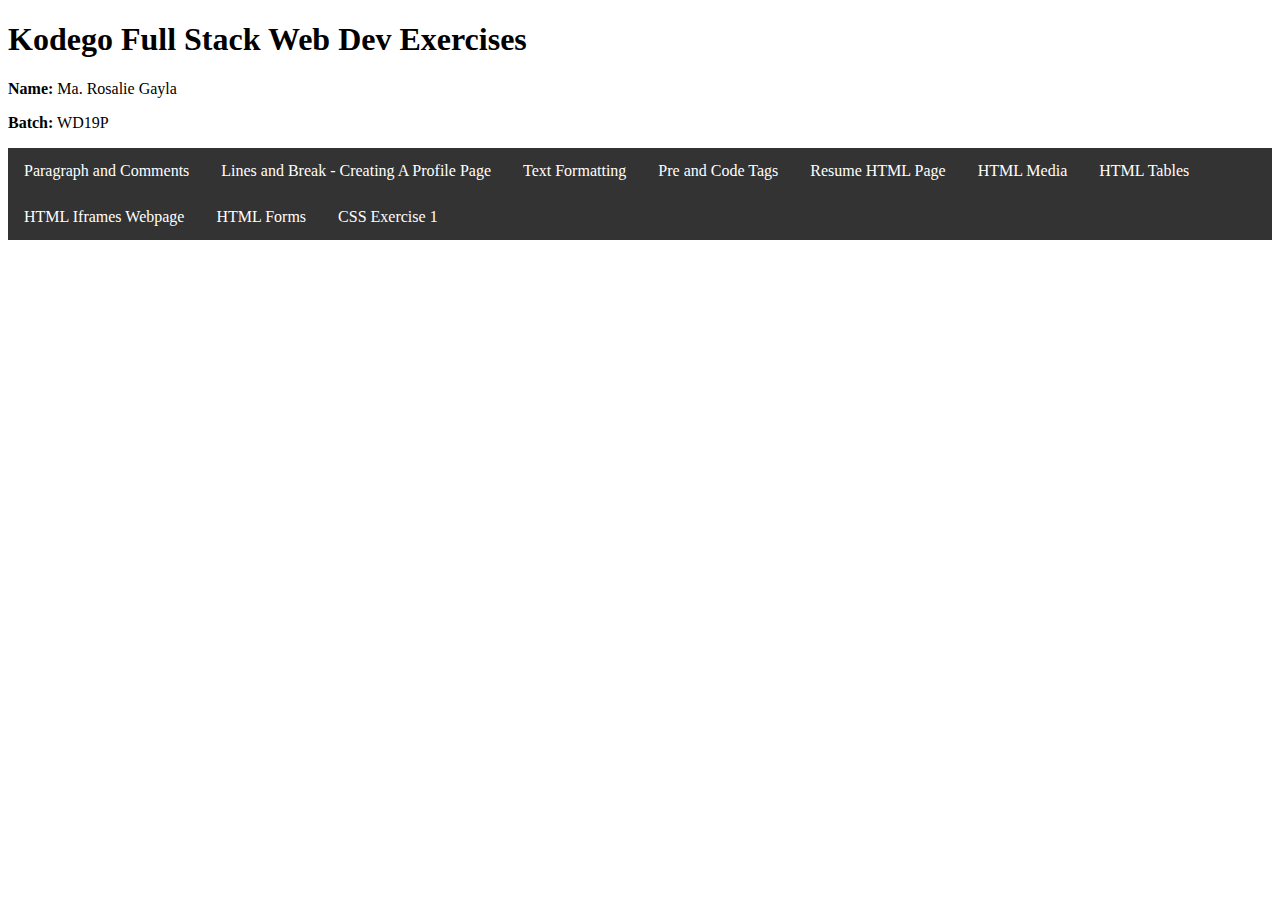
<file: index.html>
<!DOCTYPE html>
<html lang="en">
<head>
    <meta charset="UTF-8">
    <meta http-equiv="X-UA-Compatible" content="IE=edge">
    <meta name="viewport" content="width=device-width, initial-scale=1.0">
    <title>Kodego Full Stack Web Dev Exercises</title>
</head>
<body>
    <h1>Kodego Full Stack Web Dev Exercises</h1>
    <p><strong>Name:</strong> Ma. Rosalie Gayla</p>
    <p><strong>Batch:</strong> WD19P</p>
<ul>
    <li><a href="https://marosaliegayla.github.io/Kodego-Exercises/exercise1.html">Paragraph and Comments</a></li>
    <li><a href="https://marosaliegayla.github.io/Kodego-Exercises/exercise2.html">Lines and Break - Creating A Profile Page</a></li>
    <li><a href="https://marosaliegayla.github.io/Kodego-Exercises/exercise3.html">Text Formatting</a></li>
    <li><a href="https://marosaliegayla.github.io/Kodego-Exercises/exercise4.html">Pre and Code Tags</a></li>
    <li><a href="https://marosaliegayla.github.io/Kodego-Exercises/exercise5.html">Resume HTML Page</a></li>
    <li><a href="https://marosaliegayla.github.io/Kodego-Exercises/exercise6.html">HTML Media</a></li>
    <li><a href="https://marosaliegayla.github.io/Kodego-Exercises/exercise7.html">HTML Tables</a></li>
    <li><a href="https://marosaliegayla.github.io/Kodego-Exercises/exercise8.html">HTML Iframes Webpage</a></li>
    <li><a href="https://marosaliegayla.github.io/Kodego-Exercises/exercise9.html">HTML Forms</a></li>
    <li><a href="https://marosaliegayla.github.io/Kodego-Exercises/exercise10.html">CSS Exercise 1</a></li>
</ul>
</body>
</html>

<style>

ul {
  list-style-type: none;
  margin: 0;
  padding: 0;
  overflow: hidden;
  background-color: #333;
}

li {
  float: left;
}

li a {
  display: block;
  color: white;
  text-align: center;
  padding: 14px 16px;
  text-decoration: none;
}

/* Change the link color to #111 (black) on hover */
li a:hover {
  background-color: #111;
}
</style>
</file>
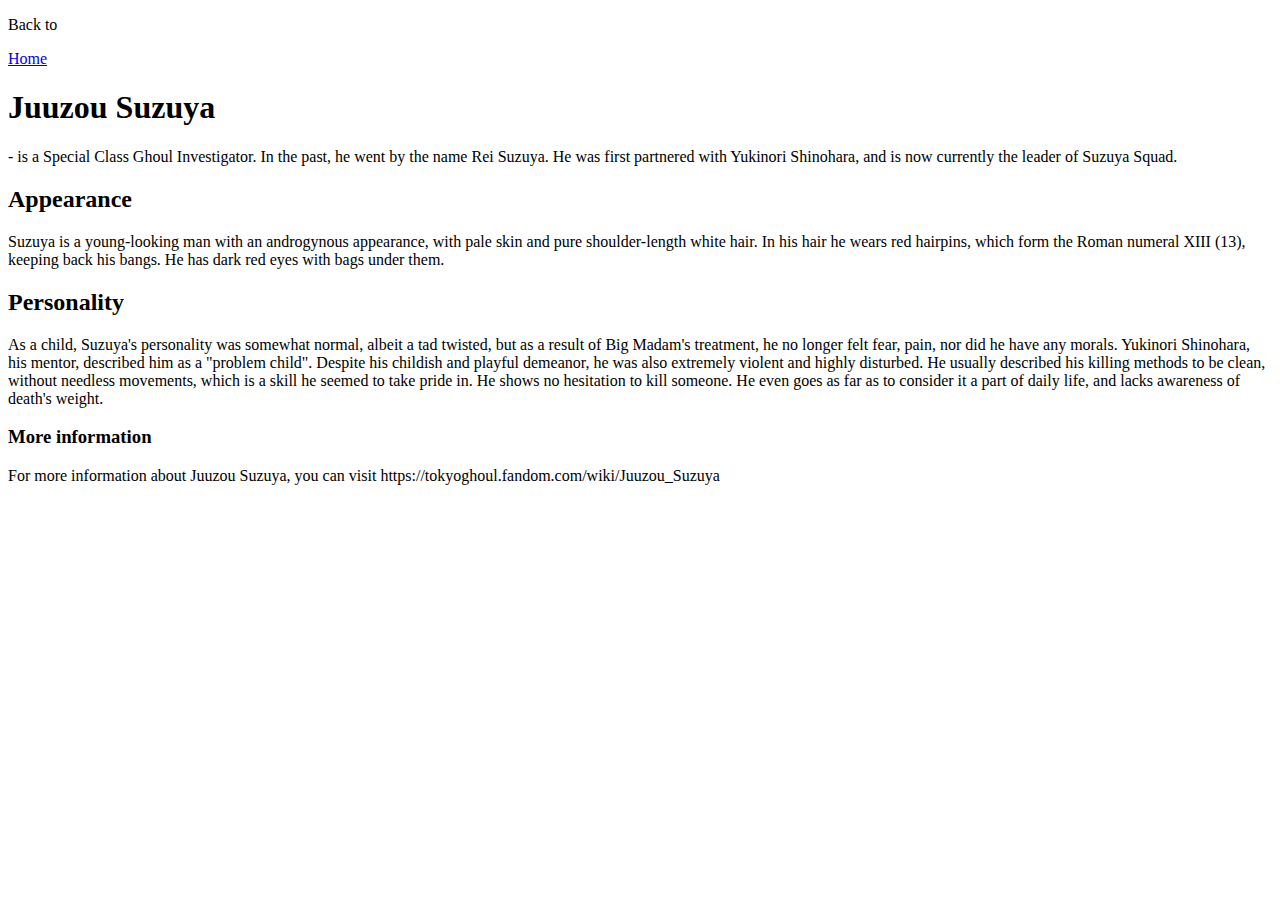
<file: exercise1.html>
<!DOCTYPE html>
<html>
    <head>
        <title>Juuzou Suzuya</title>
    </head>
    <body>
        <p>Back to</p><a href="https://marosaliegayla.github.io/Kodego-Exercises/">Home</a>
        <h1>
            Juuzou Suzuya
        </h1>
        <!--Todo: Basic info about Rei-->
        <p>
            - is a Special Class Ghoul Investigator. In the past, he went by the name Rei Suzuya. He was first partnered with Yukinori Shinohara, and is now currently the leader of Suzuya Squad.
        </p>
        <h2>
            Appearance
        </h2>
        <!--Todo: A short description about his appearance-->
        <p>
            Suzuya is a young-looking man with an androgynous appearance, with pale skin and pure shoulder-length white hair. In his hair he wears red hairpins, which form the Roman numeral XIII (13), keeping back his bangs. He has dark red eyes with bags under them.
        </p>
        <h2>
            Personality
        </h2>
        <!--Todo: To know him more just by knowing his personality-->
        <p>
            As a child, Suzuya's personality was somewhat normal, albeit a tad twisted, but as a result of Big Madam's treatment, he no longer felt fear, pain, nor did he have any morals. Yukinori Shinohara, his mentor, described him as a "problem child". Despite his childish and playful demeanor, he was also extremely violent and highly disturbed. He usually described his killing methods to be clean, without needless movements, which is a skill he seemed to take pride in. He shows no hesitation to kill someone. He even goes as far as to consider it a part of daily life, and lacks awareness of death's weight.
        </p>
        <h3>
            More information
        </h3>
        <p>
            For more information about Juuzou Suzuya, you can visit https://tokyoghoul.fandom.com/wiki/Juuzou_Suzuya
        </p>
    </body>
</html>
</file>
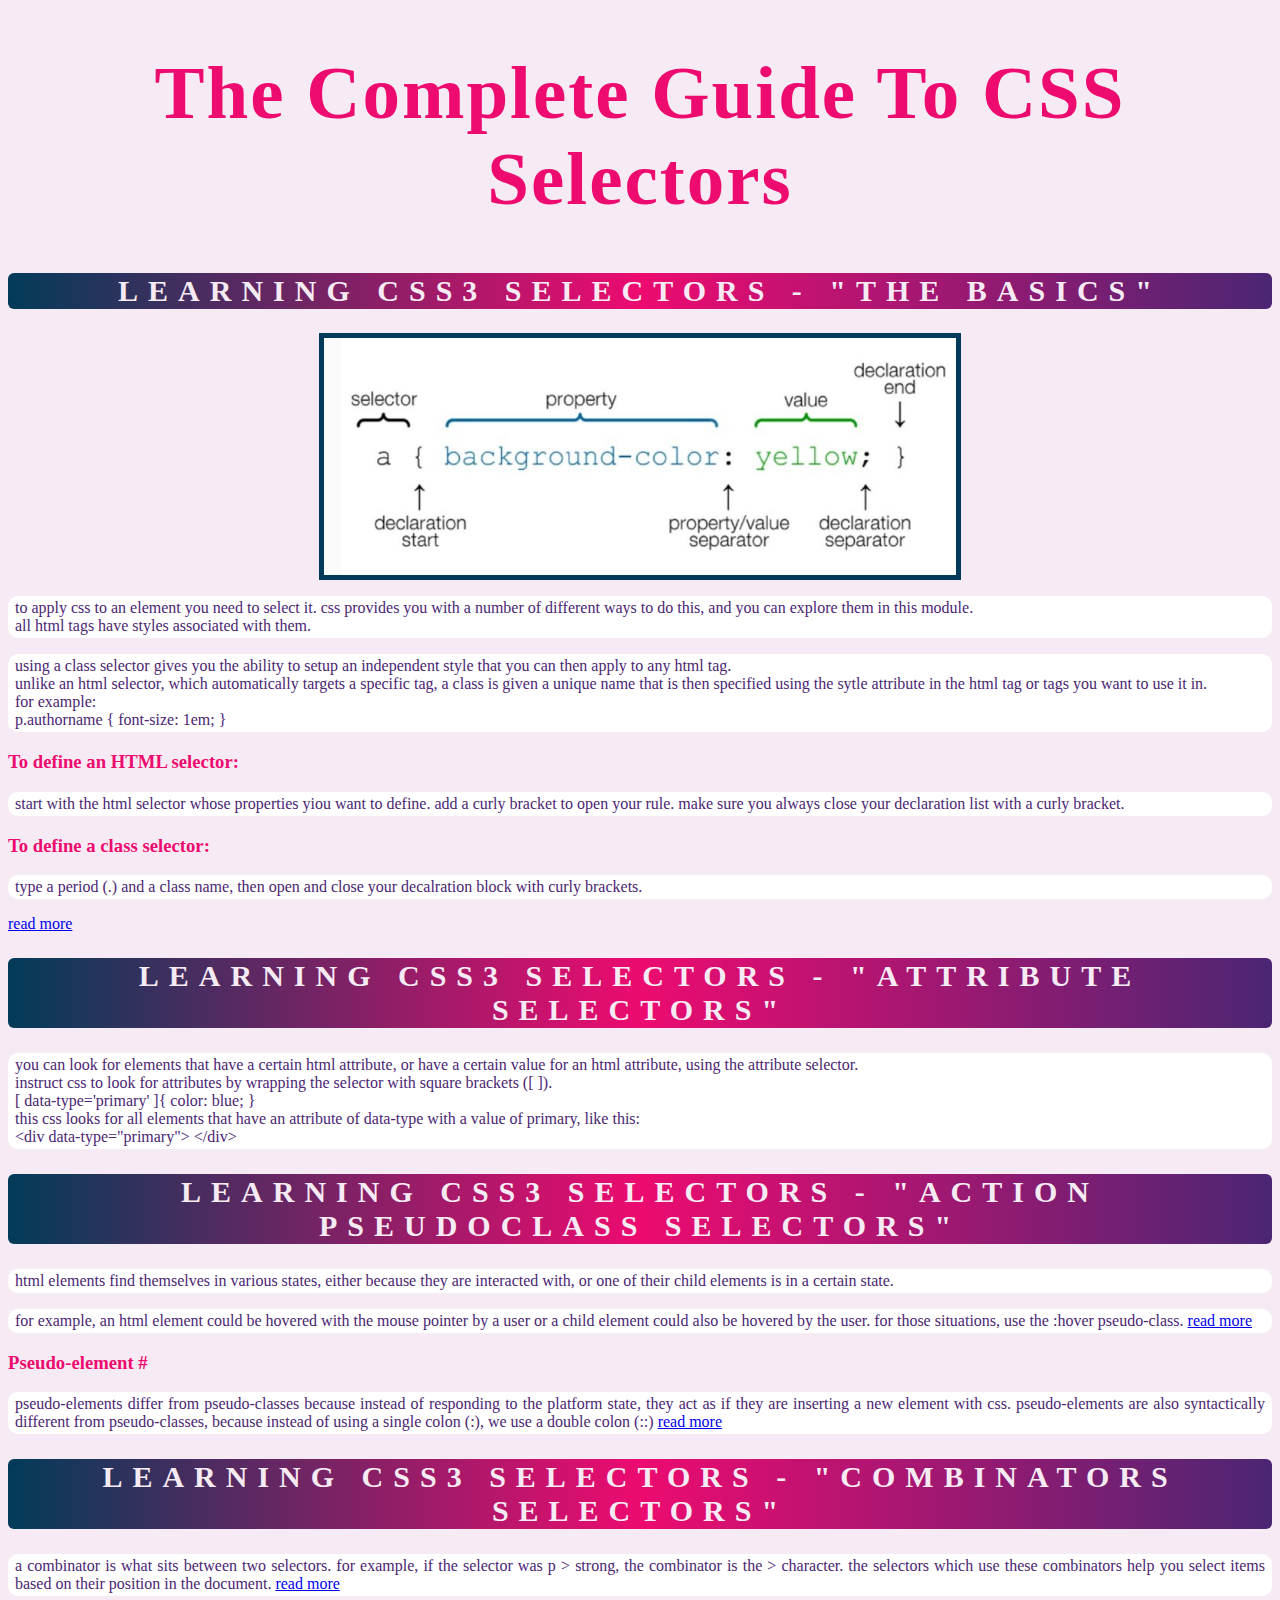
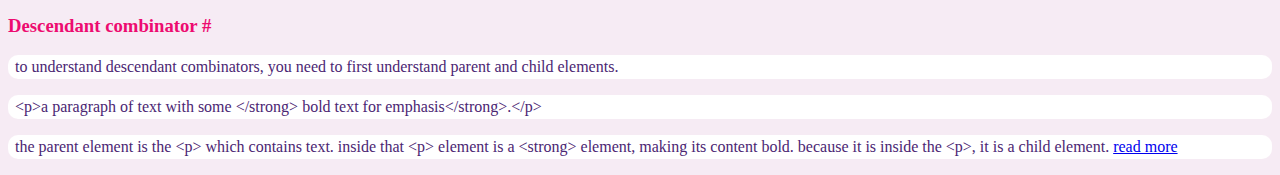
<file: exercise10.html>
<!DOCTYPE html>
<html lang="en">
	<head>
		<meta charset="UTF-8">
		<meta http-equiv="X-UA-Compatible" content="IE=edge">
		<meta name="viewport" content="width=device-width, initial-scale=1.0">
        <link rel="stylesheet" type="text/css" href="./css/exercise10.css" >
		<title>Exercise 9: Basic CSS</title>
	</head>
	<body>
		<main>
			<h1 class="hh1">The Complete Guide To CSS Selectors</h1>
			<article>
				<h2>Learning CSS3 selectors - "The basics"
				</h2>
				<div>
					<img src="./assets/img/learn-css.jpg" alt="css-selectors">
				</div>
				<p class="highlight">
					To apply CSS to an element you need to select it. CSS provides you with a number of different ways to do this, and you can explore them in this module.
					<br>
					All HTML tags have styles associated with them.
					<br>
				</p>
				<p>
					Using a class selector gives you the ability to setup an independent style that you can then apply to any HTML Tag.
					<br>
					Unlike an HTML selector, which automatically targets a specific tag, a class is given a unique name that is then specified using the sytle attribute in the HTML tag or tags you want to use it in.
					<br>For example:
					<br>
					<span>
						<span>p.authorName</span>

						<span>{</span>
						<span>font-size: 1em;</span>
						<span>}</span>
					</span>
				</p>

				<section>
					<h3>To define an HTML selector:</h3>
					<p>
						Start with the HTML selector whose properties yiou want to define. Add a curly bracket to open your rule. Make sure you always close your declaration list with a curly bracket.
					</p>

				</section>

				<section>
					<h3>To define a class selector:</h3>

					<p>

						Type a period (.) and a class name, then open and close your decalration block with curly brackets.

					</p>
					<a href="#">read more</a>

				</section>

			</article>
			<article>
				<h2>Learning CSS3 selectors - "Attribute Selectors"</h2>
				<p>
					You can look for elements that have a certain HTML attribute, or have a certain value for an HTML attribute, using the attribute selector.
					<br>
					Instruct CSS to look for attributes by wrapping the selector with square brackets
																																																																																																																																							(<span>[ ]</span>).

					<br>
					<span>
						<span>[ data-type='primary' ]</span>{
						<span>color: blue;
						</span>}
					</span>
					<br>
					This CSS looks for all elements that have an attribute of data-type with a value of primary, like this:
					<br>
					&lt;div data-type="primary"&gt; &lt;/div&gt;
				</p>


			</article>

			<article>
				<h2>Learning CSS3 selectors - "Action PseudoClass Selectors"</h2>
				<p>
					HTML elements find themselves in various states, either because they are interacted with, or one of their child elements is in a certain state.
				</p>
				<p>
					For example, an HTML element could be hovered with the mouse pointer by a user or a child element could also be hovered by the user. For those situations, use the
					<span>:hover</span>
					pseudo-class.

					<a href="#">read more</a>

				</p>
					<h3>
						Pseudo-element #
					</h3>
                    <p>
					Pseudo-elements differ from pseudo-classes because instead of responding to the platform state, they act as if they are inserting a new element with CSS. Pseudo-elements are also syntactically different from pseudo-classes, because instead of using a single colon (<span>:</span>), we use a double colon (<span>::</span>)

					<a href="#">read more</a>

				</p>
			</article>
			<article>
				<h2>Learning CSS3 selectors - "Combinators Selectors"</h2>

				<p>
					A combinator is what sits between two selectors. For example, if the selector was p > strong, the combinator is the > character. The selectors which use these combinators help you select items based on their position in the document.

					<a href="#">read more</a>
				</p>
					<h3>Descendant combinator #</h3>
                    <p>
					To understand descendant combinators, you need to first understand parent and child elements.


				</p>
				<p>
					&lt;p&gt;A paragraph of text with some &lt;/strong&gt; bold text for emphasis&lt;/strong&gt;.&lt;/p&gt;
				</p>
				<p>
					The parent element is the &lt;p&gt; which contains text. Inside that &lt;p&gt; element is a &lt;strong&gt; element, making its content bold. Because it is inside the &lt;p&gt;, it is a child element.
					<a href="#">read more</a>

				</p>
			</article>
		</main>
	</body>
</html>
</file>
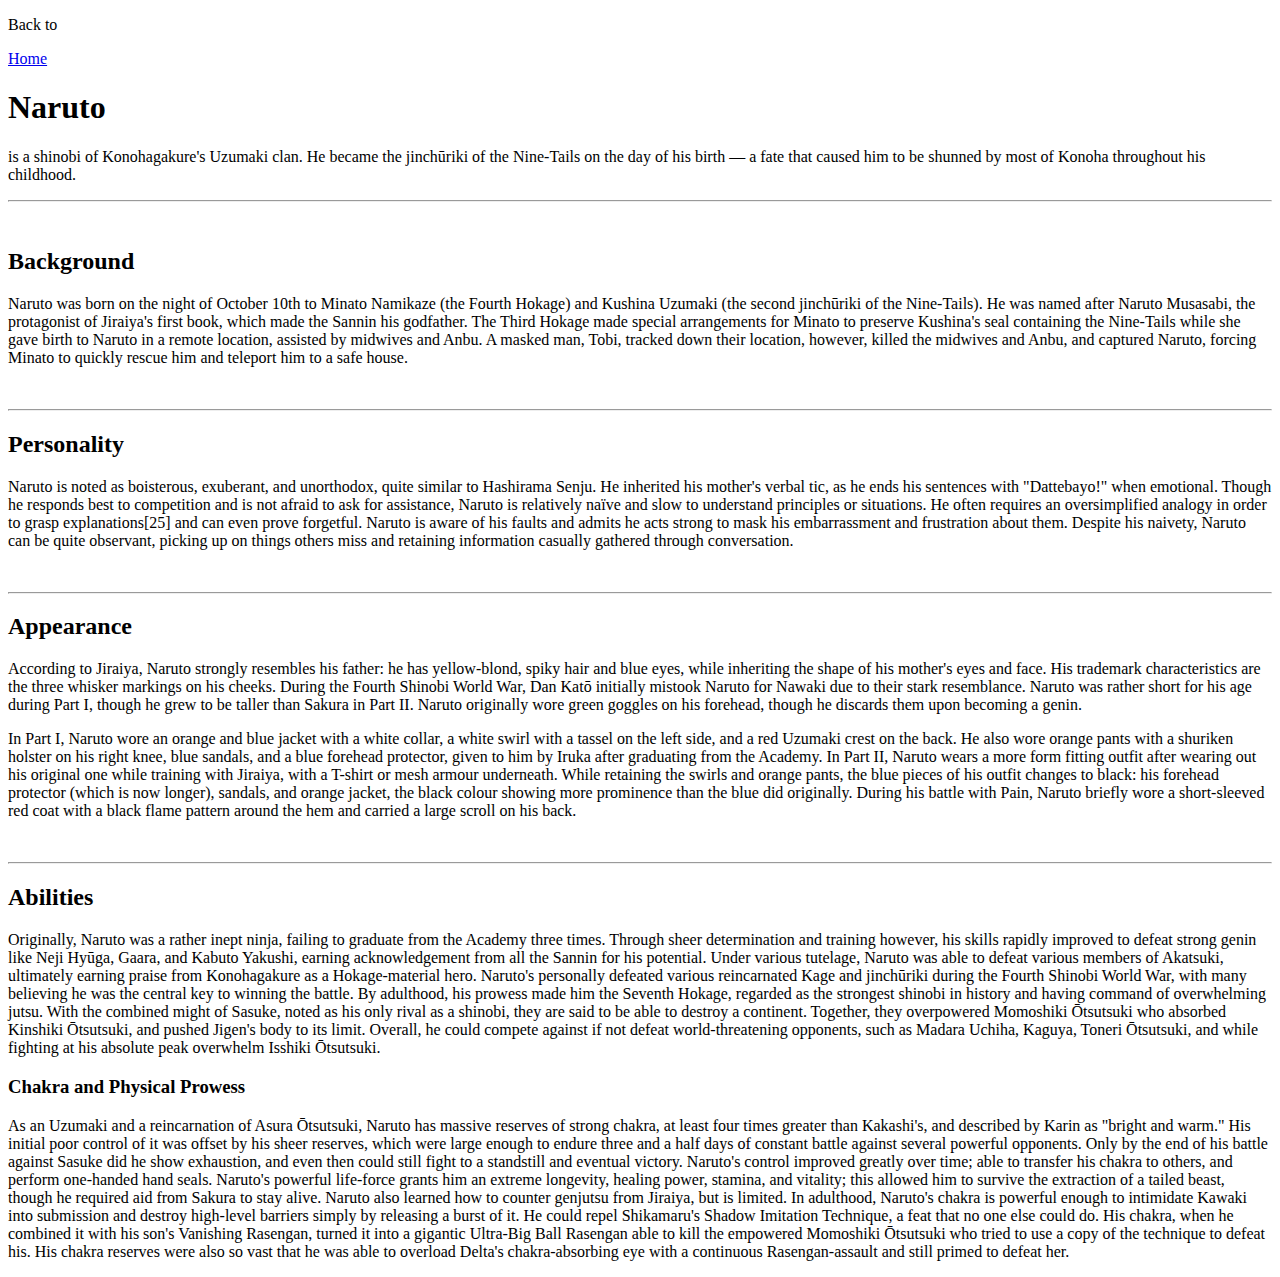
<file: exercise2.html>
<!DOCTYPE html>
<head>
    <title>Naruto</title>
</head>
<body>
    <p>Back to</p><a href="https://marosaliegayla.github.io/Kodego-Exercises/">Home</a>
<h1>
    Naruto
</h1>
<p>
    is a shinobi of Konohagakure's Uzumaki clan. He became the jinchūriki of the Nine-Tails on the day of his birth — a fate that caused him to be shunned by most of Konoha throughout his childhood.
</p>
<hr>
<br>
<h2>
    Background
</h2>
<p>Naruto was born on the night of October 10th to Minato Namikaze (the Fourth Hokage) and Kushina Uzumaki (the second jinchūriki of the Nine-Tails). He was named after Naruto Musasabi, the protagonist of Jiraiya's first book, which made the Sannin his godfather. The Third Hokage made special arrangements for Minato to preserve Kushina's seal containing the Nine-Tails while she gave birth to Naruto in a remote location, assisted by midwives and Anbu. A masked man, Tobi, tracked down their location, however, killed the midwives and Anbu, and captured Naruto, forcing Minato to quickly rescue him and teleport him to a safe house.
</p>
<br>
<hr>
<h2>
    Personality
</h2>
<p>
    Naruto is noted as boisterous, exuberant, and unorthodox, quite similar to Hashirama Senju. He inherited his mother's verbal tic, as he ends his sentences with "Dattebayo!" when emotional. Though he responds best to competition and is not afraid to ask for assistance, Naruto is relatively naïve and slow to understand principles or situations. He often requires an oversimplified analogy in order to grasp explanations[25] and can even prove forgetful. Naruto is aware of his faults and admits he acts strong to mask his embarrassment and frustration about them. Despite his naivety, Naruto can be quite observant, picking up on things others miss and retaining information casually gathered through conversation.
</p>
<br>
<hr>
<h2>
    Appearance
</h2>
<p>According to Jiraiya, Naruto strongly resembles his father: he has yellow-blond, spiky hair and blue eyes, while inheriting the shape of his mother's eyes and face. His trademark characteristics are the three whisker markings on his cheeks. During the Fourth Shinobi World War, Dan Katō initially mistook Naruto for Nawaki due to their stark resemblance. Naruto was rather short for his age during Part I, though he grew to be taller than Sakura in Part II. Naruto originally wore green goggles on his forehead, though he discards them upon becoming a genin.</p>
<p>
    In Part I, Naruto wore an orange and blue jacket with a white collar, a white swirl with a tassel on the left side, and a red Uzumaki crest on the back. He also wore orange pants with a shuriken holster on his right knee, blue sandals, and a blue forehead protector, given to him by Iruka after graduating from the Academy. In Part II, Naruto wears a more form fitting outfit after wearing out his original one while training with Jiraiya, with a T-shirt or mesh armour underneath. While retaining the swirls and orange pants, the blue pieces of his outfit changes to black: his forehead protector (which is now longer), sandals, and orange jacket, the black colour showing more prominence than the blue did originally. During his battle with Pain, Naruto briefly wore a short-sleeved red coat with a black flame pattern around the hem and carried a large scroll on his back.
</p>
<br>
<hr>
<h2>Abilities</h2>
<p>
    Originally, Naruto was a rather inept ninja, failing to graduate from the Academy three times. Through sheer determination and training however, his skills rapidly improved to defeat strong genin like Neji Hyūga, Gaara, and Kabuto Yakushi, earning acknowledgement from all the Sannin for his potential. Under various tutelage, Naruto was able to defeat various members of Akatsuki, ultimately earning praise from Konohagakure as a Hokage-material hero. Naruto's personally defeated various reincarnated Kage and jinchūriki during the Fourth Shinobi World War, with many believing he was the central key to winning the battle. By adulthood, his prowess made him the Seventh Hokage, regarded as the strongest shinobi in history and having command of overwhelming jutsu. With the combined might of Sasuke, noted as his only rival as a shinobi, they are said to be able to destroy a continent. Together, they overpowered Momoshiki Ōtsutsuki who absorbed Kinshiki Ōtsutsuki, and pushed Jigen's body to its limit. Overall, he could compete against if not defeat world-threatening opponents, such as Madara Uchiha, Kaguya, Toneri Ōtsutsuki, and while fighting at his absolute peak overwhelm Isshiki Ōtsutsuki.
</p>
<h3>Chakra and Physical Prowess</h3>
<p>As an Uzumaki and a reincarnation of Asura Ōtsutsuki, Naruto has massive reserves of strong chakra, at least four times greater than Kakashi's, and described by Karin as "bright and warm." His initial poor control of it was offset by his sheer reserves, which were large enough to endure three and a half days of constant battle against several powerful opponents. Only by the end of his battle against Sasuke did he show exhaustion, and even then could still fight to a standstill and eventual victory. Naruto's control improved greatly over time; able to transfer his chakra to others, and perform one-handed hand seals. Naruto's powerful life-force grants him an extreme longevity, healing power, stamina, and vitality; this allowed him to survive the extraction of a tailed beast, though he required aid from Sakura to stay alive. Naruto also learned how to counter genjutsu from Jiraiya, but is limited. In adulthood, Naruto's chakra is powerful enough to intimidate Kawaki into submission and destroy high-level barriers simply by releasing a burst of it. He could repel Shikamaru's Shadow Imitation Technique, a feat that no one else could do. His chakra, when he combined it with his son's Vanishing Rasengan, turned it into a gigantic Ultra-Big Ball Rasengan able to kill the empowered Momoshiki Ōtsutsuki who tried to use a copy of the technique to defeat his. His chakra reserves were also so vast that he was able to overload Delta's chakra-absorbing eye with a continuous Rasengan-assault and still primed to defeat her.</p>
</body>
</html>
</file>
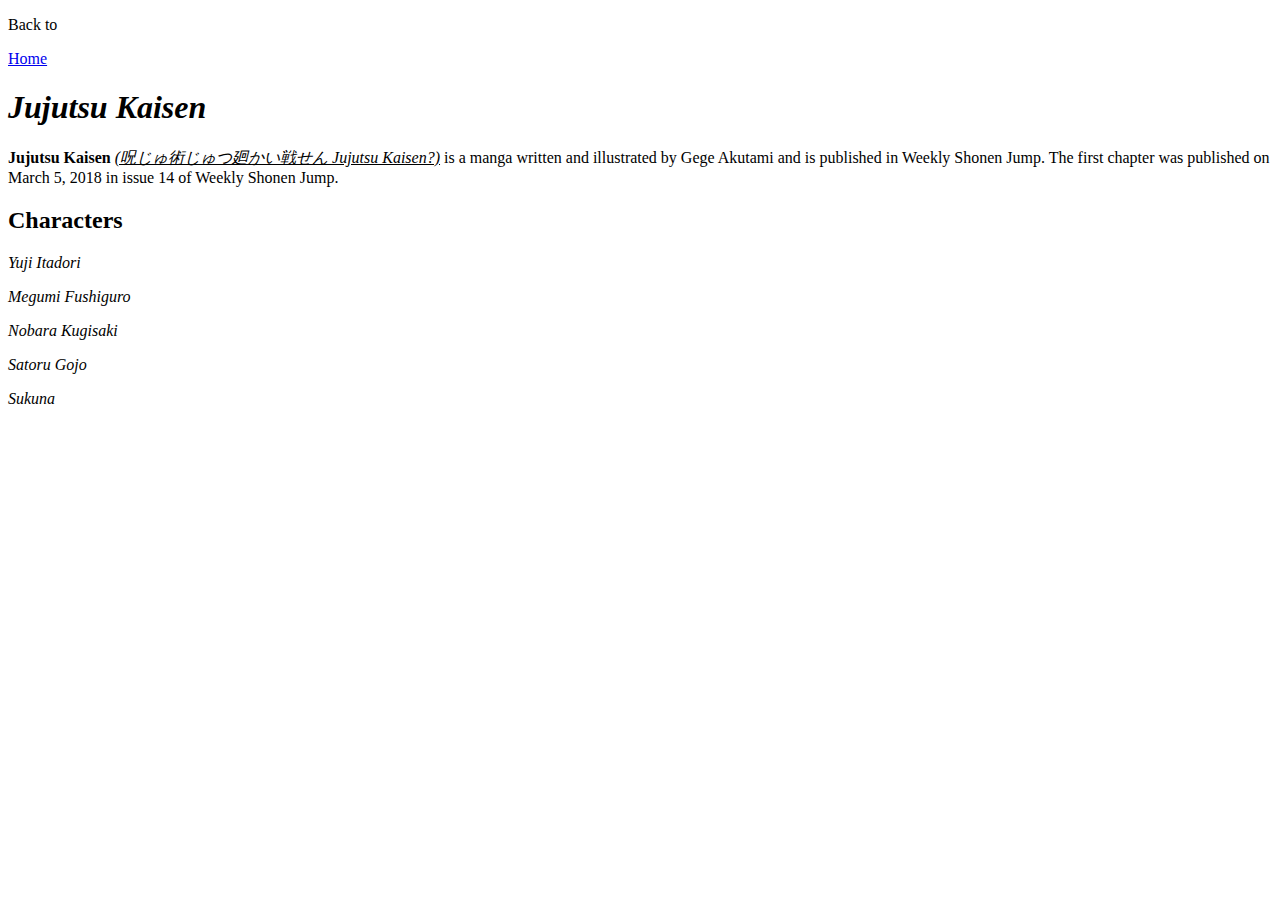
<file: exercise3.html>
<!DOCTYPE html>
<html lang="en">
<head>
    <title>Jujutsu Kaisen</title>
</head>
<body>
    <p>Back to</p><a href="https://marosaliegayla.github.io/Kodego-Exercises/">Home</a>
        <h1>
            <i>Jujutsu Kaisen</i>
        </h1>
        <p>
            <strong>Jujutsu Kaisen</strong> <i><u>(呪じゅ術じゅつ廻かい戦せん Jujutsu Kaisen?)</u></i> is a manga written and illustrated by Gege Akutami and is published in Weekly Shonen Jump. The first chapter was published on March 5, 2018 in issue 14 of Weekly Shonen Jump.
        </p>
        <h2>
            Characters 
        </h2>
        <p> <em>Yuji Itadori</em></p>
        <p> <em>Megumi Fushiguro</em></p>
        <p> <em>Nobara Kugisaki</em></p>
        <p> <em>Satoru Gojo</em></p>
        <p> <em>Sukuna</em></p>

</body>
</html>
</file>
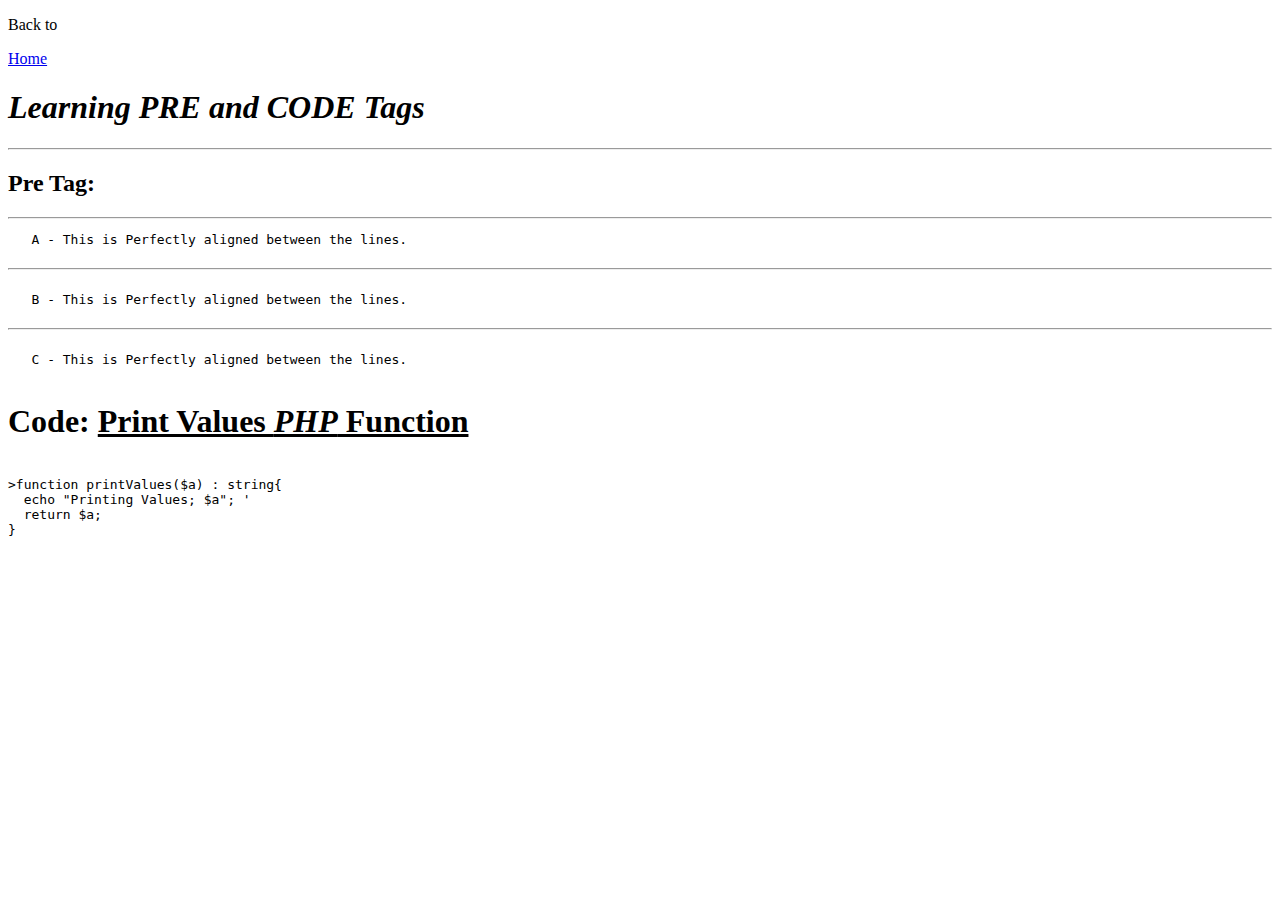
<file: exercise4.html>
<!DOCTYPE html>
<html>
  <head>
    <title>Learning Pre and code tags</title>
  </head>
  <body>
       <p>Back to</p><a href="https://marosaliegayla.github.io/Kodego-Exercises/">Home</a>
    <h1><em>Learning PRE and CODE Tags</em></h1>
    <hr />
    <h2>Pre Tag:</h2>
    <hr />

    <pre>
   A - This is Perfectly aligned between the lines.
      <hr />      
   B - This is Perfectly aligned between the lines.
      <hr />
   C - This is Perfectly aligned between the lines.
    </pre>
    <h1>
      Code: <u>Print Values <i>PHP</i> Function</u>
    </h1>
    <pre>
        <code>
>function printValues($a) : string{ 
  echo "Printing Values; $a"; '
  return $a;
}
    </pre>
</code>
  </body>
</html>
</file>
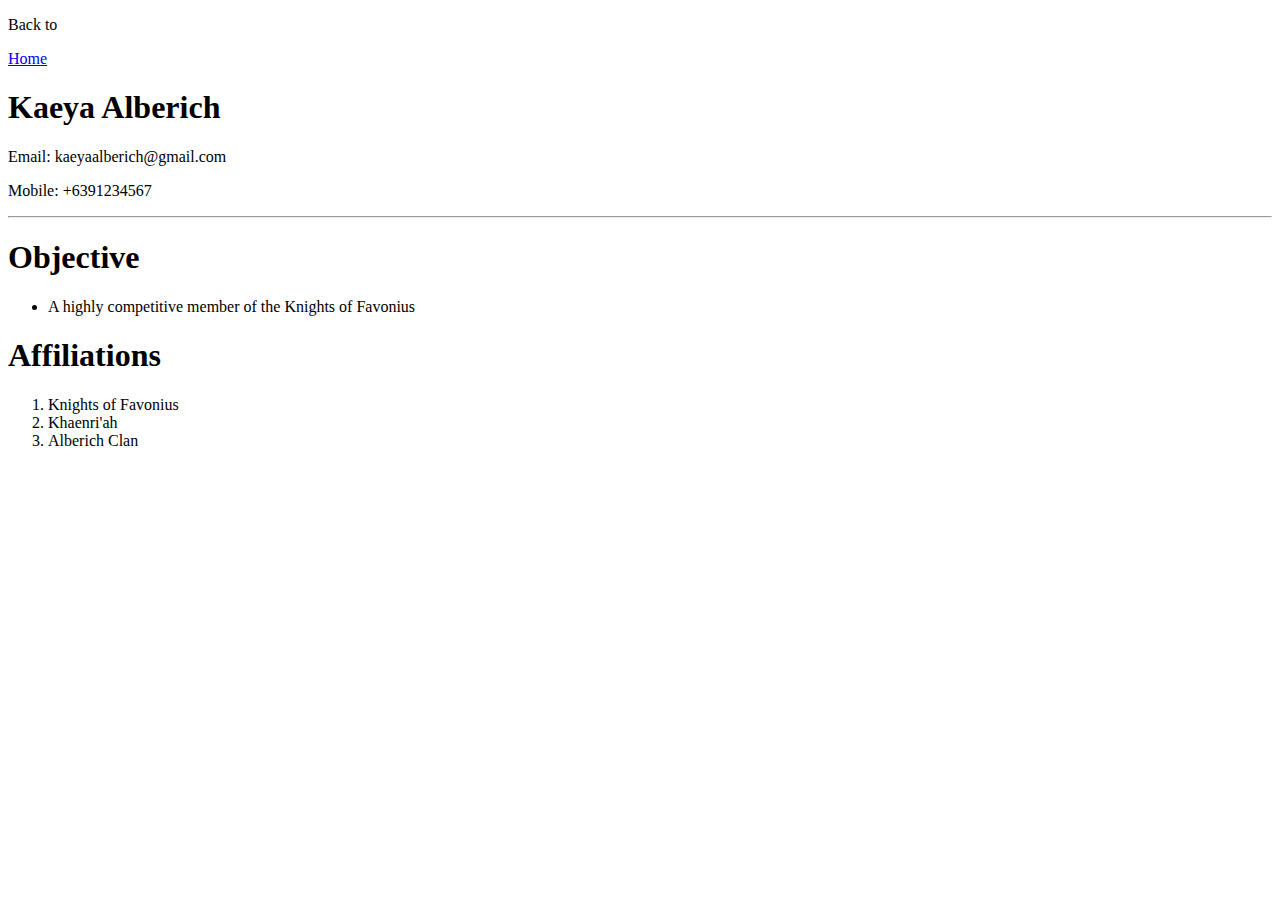
<file: exercise5.html>
<!DOCTYPE html>
<html lang="en">
<head>
    <meta charset="UTF-8">
    <meta http-equiv="X-UA-Compatible" content="IE=edge">
    <meta name="viewport" content="width=device-width, initial-scale=1.0">
    <title>Kaeya</title>
</head>
<body>
        <p>Back to</p><a href="https://marosaliegayla.github.io/Kodego-Exercises/">Home</a>

    <h1>Kaeya Alberich</h1>
    <p>Email: kaeyaalberich@gmail.com</p>
    <p>Mobile: +6391234567</p>
    <hr>
    <h1>Objective</h1>
    <ul>
        <li>A highly competitive member of the Knights of Favonius</li>
    </ul>
    <h1>Affiliations</h1>
    <ol>
        <li>Knights of Favonius</li>
        <li>Khaenri'ah</li>
        <li>Alberich Clan</li>
    </ol>
</body>
</html>
</file>
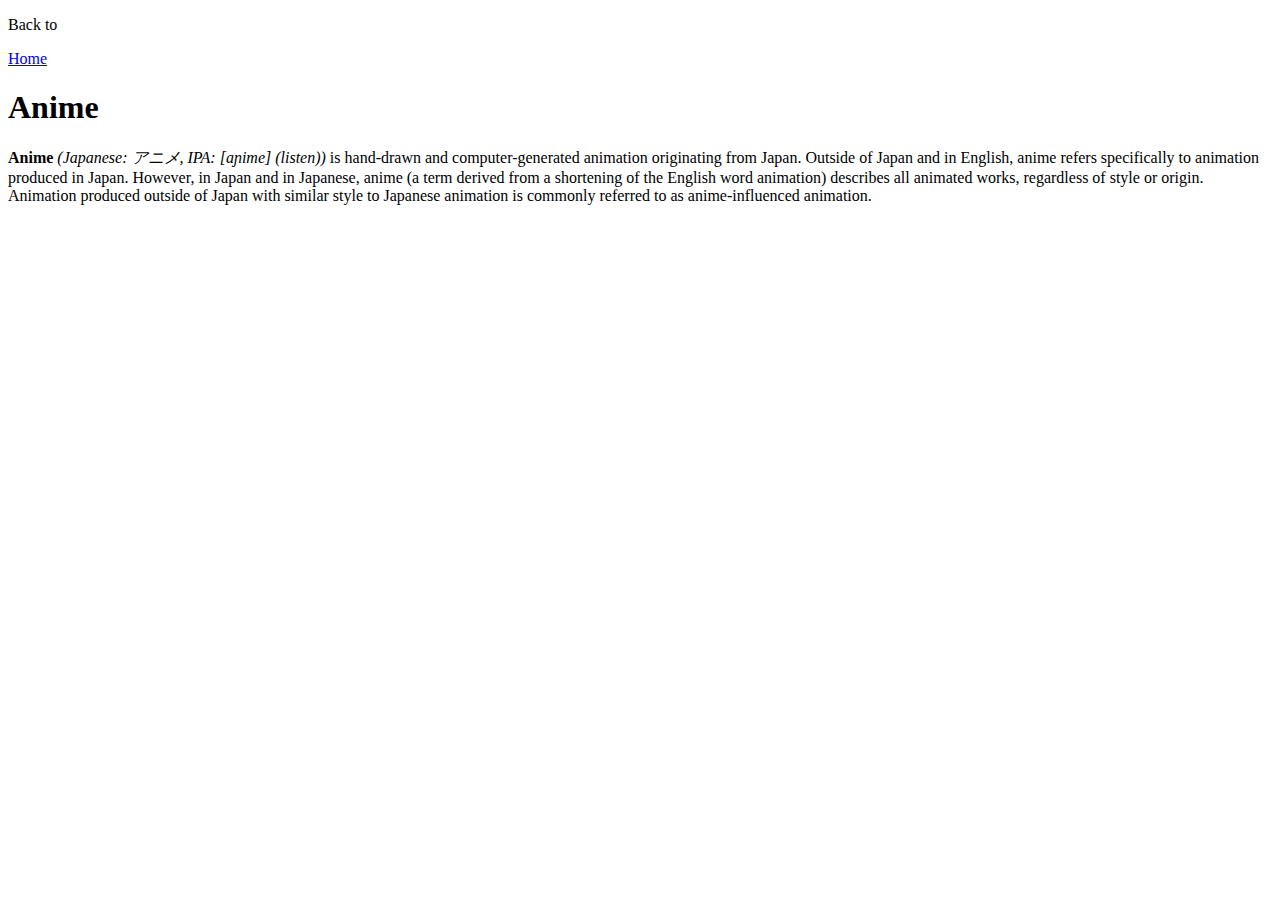
<file: exercise6.html>
<!DOCTYPE html>
<html lang="en">
<head>
    <meta charset="UTF-8">
    <meta http-equiv="X-UA-Compatible" content="IE=edge">
    <meta name="viewport" content="width=device-width, initial-scale=1.0">
    <title>Anime</title>
</head>
<body>
       <p>Back to</p><a href="https://marosaliegayla.github.io/Kodego-Exercises/">Home</a>

    <h1>Anime</h1>
    <p> <strong>Anime</strong> <i>(Japanese: アニメ, IPA: [aɲime] (listen)) </i> is hand-drawn and computer-generated animation originating from Japan. Outside of Japan and in English, anime refers specifically to animation produced in Japan. However, in Japan and in Japanese, anime (a term derived from a shortening of the English word animation) describes all animated works, regardless of style or origin. Animation produced outside of Japan with similar style to Japanese animation is commonly referred to as anime-influenced animation.
    </p>
<iframe width="400" height="240" src="https://www.youtube.com/embed/ymdDIugkfhk" title="Things You Didn't Know About Anime" frameborder="0" allow="accelerometer; autoplay; clipboard-write; encrypted-media; gyroscope; picture-in-picture" allowfullscreen></iframe>
<iframe width="400" height="240" src="https://www.youtube.com/embed/crgrUhY8CPY" title="Top 10 Fantasy/Romance Anime Where Enemies Become Lovers" frameborder="0" allow="accelerometer; autoplay; clipboard-write; encrypted-media; gyroscope; picture-in-picture" allowfullscreen></iframe>
</body>
</html>
</file>
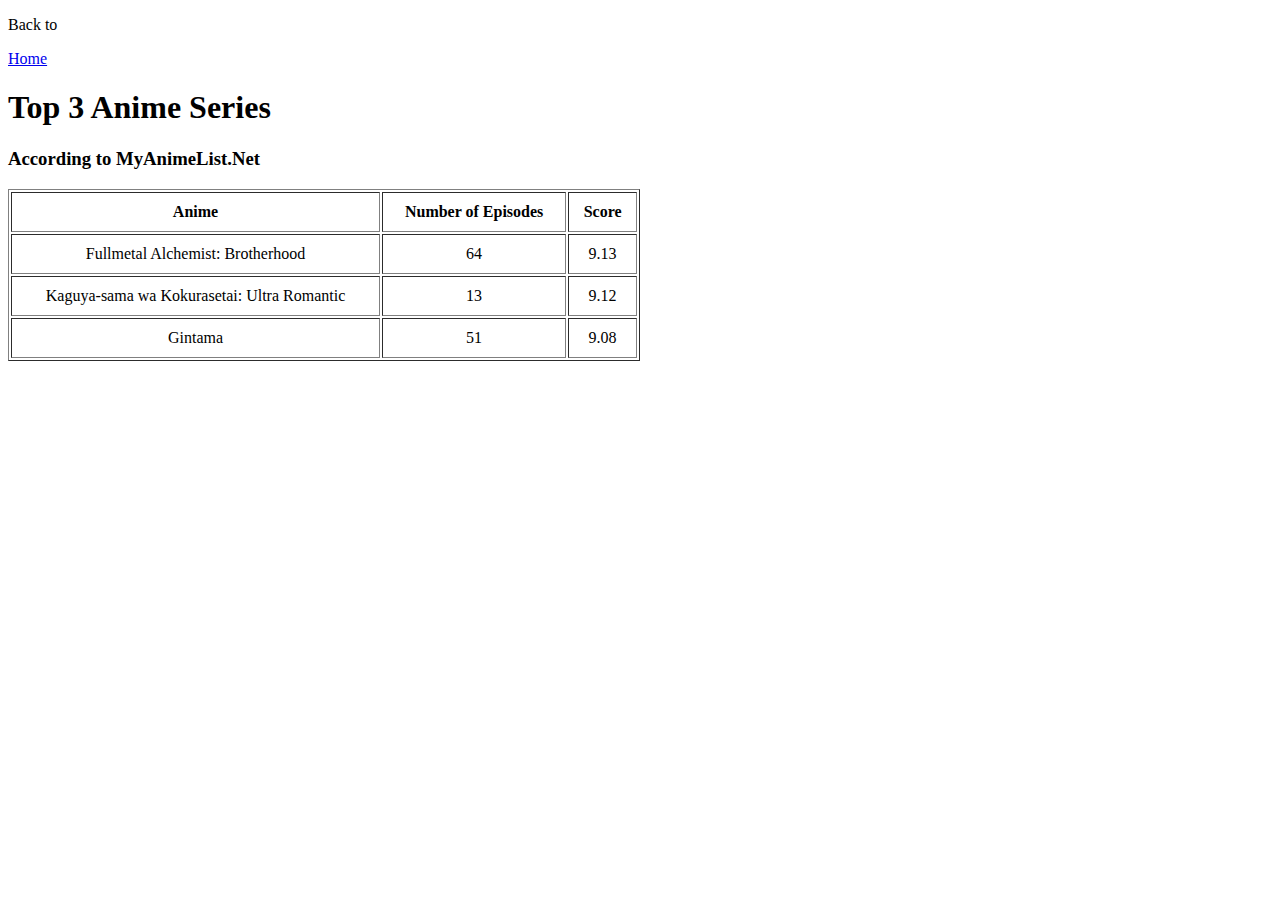
<file: exercise7.html>
<!DOCTYPE html>
<html lang="en">
<head>
    <meta charset="UTF-8">
    <meta http-equiv="X-UA-Compatible" content="IE=edge">
    <meta name="viewport" content="width=device-width, initial-scale=1.0">
    <title>HTML Table</title>
</head>
<body>
    <p>Back to</p><a href="https://marosaliegayla.github.io/Kodego-Exercises/">Home</a>

    <h1>Top 3 Anime Series</h1>
    <h3>According to MyAnimeList.Net</h3>
    <table border="1"; cellspacing="2"; cellpadding="10";
    width="50%">
<tr align="center">
<th>Anime</th>
<th>Number of Episodes</th>
<th>Score</th>
</tr>
<tr align="center">
<td>Fullmetal Alchemist: Brotherhood</td>
<td>64</td>
<td>9.13</td>
</tr>
<tr align="center">
<td>Kaguya-sama wa Kokurasetai: Ultra Romantic</td>
<td>13</td>
<td>9.12</td>
</tr>
<tr align="center"><td>Gintama</td>
<td>51</td>
<td>9.08</td>
</tr>    
</table>
</body>
</html>
</file>
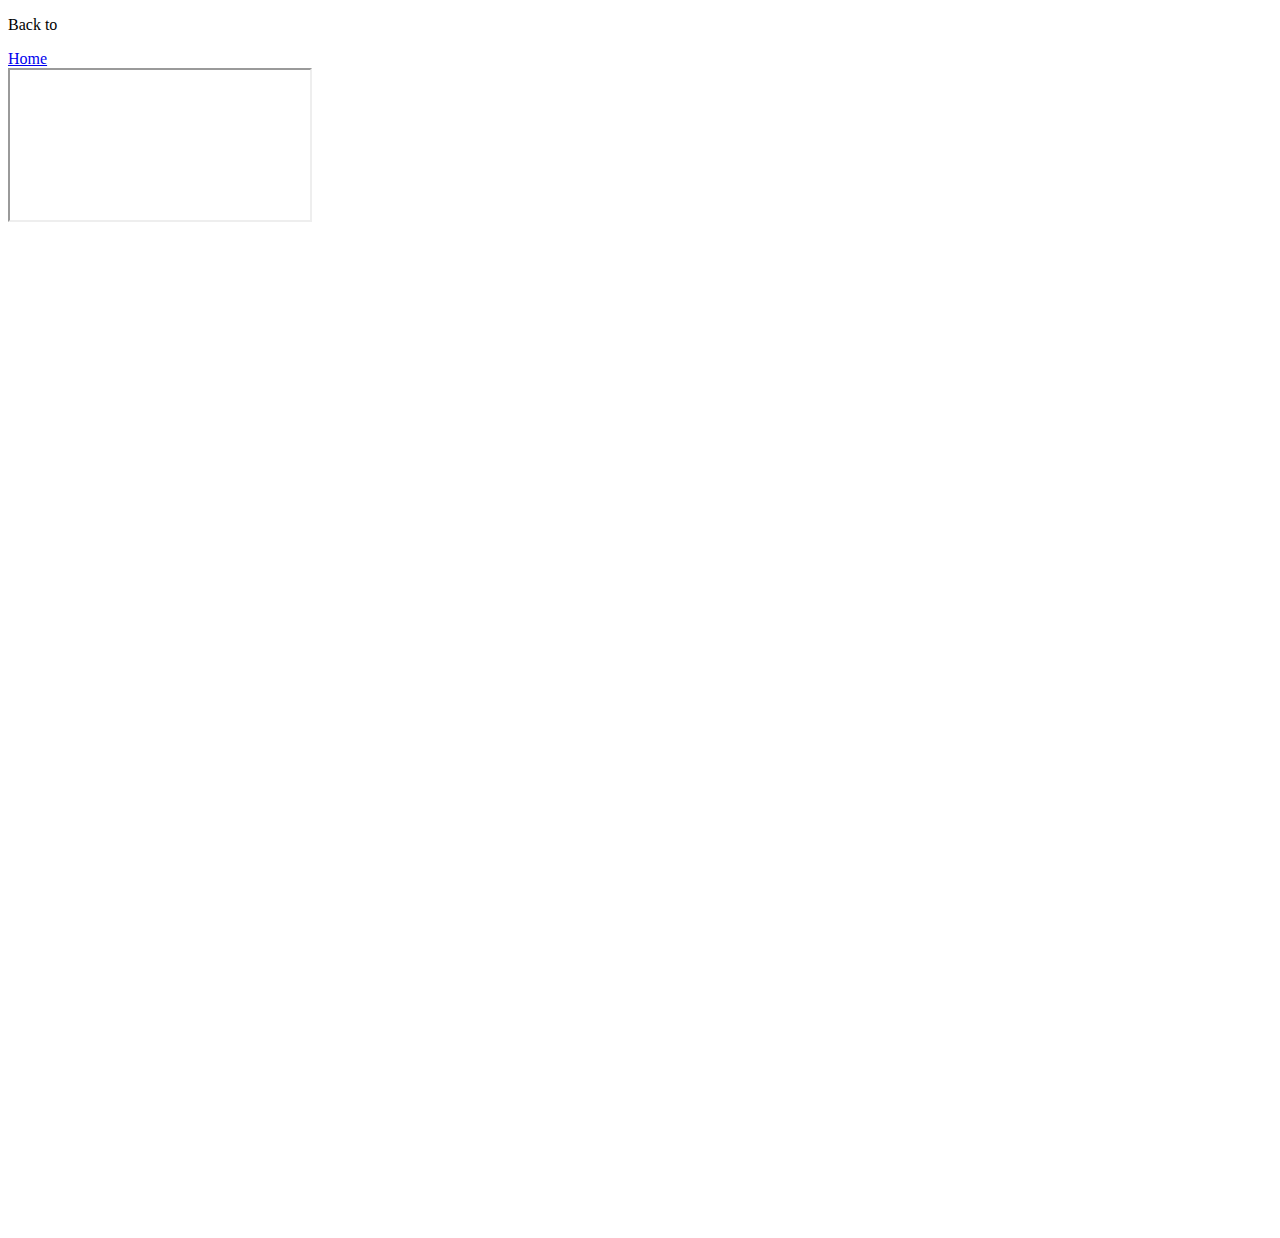
<file: exercise8.html>
<!DOCTYPE html>
<html lang="en">
<head>
    <meta charset="UTF-8">
    <meta http-equiv="X-UA-Compatible" content="IE=edge">
    <meta name="viewport" content="width=device-width, initial-scale=1.0">
    <title>HTML Iframes</title>
</head>
<body>
    <p>Back to</p><a href="https://marosaliegayla.github.io/Kodego-Exercises/">Home</a>
    <br>
<iframe src=" <h1>Kodego Full Stack Web Dev Exercises</h1>
    <p><strong>Name:</strong> Ma. Rosalie Gayla</p>
    <p><strong>Batch:</strong> WD19P</p>
<ol>
    <li><a href="exercise1.html" target="2iframe">Paragraph and Comments</a></li>
    <li><a href="exercise2.html" target="2iframe">Lines and Break - Creating A Profile Page</a></li>
    <li><a href="exercise3.html" target="2iframe">Text Formatting</a></li>
    <li><a href="exercise4.html" target="2iframe">Pre and Code Tags</a></li>
    <li><a href="exercise5.html" target="2iframe">Resume HTML Page</a></li>
    <li><a href="exercise6.html" target="2iframe">HTML Media</a></li>
    <li><a href="exercise7.html" target="2iframe">HTML Tables</a></li>
    <li><a href="exercise8.html" target="2iframe">HTML Iframes Webpage</a></li>
    <li><a href="exercise9.html" target="2iframe">HTML Forms</a></li>
</ol>" width="720" height="1000"></iframe>
<br>
<iframe name="2iframe" frameborder="0" width="720" height="1000"></iframe>
</body>
</html>
</file>
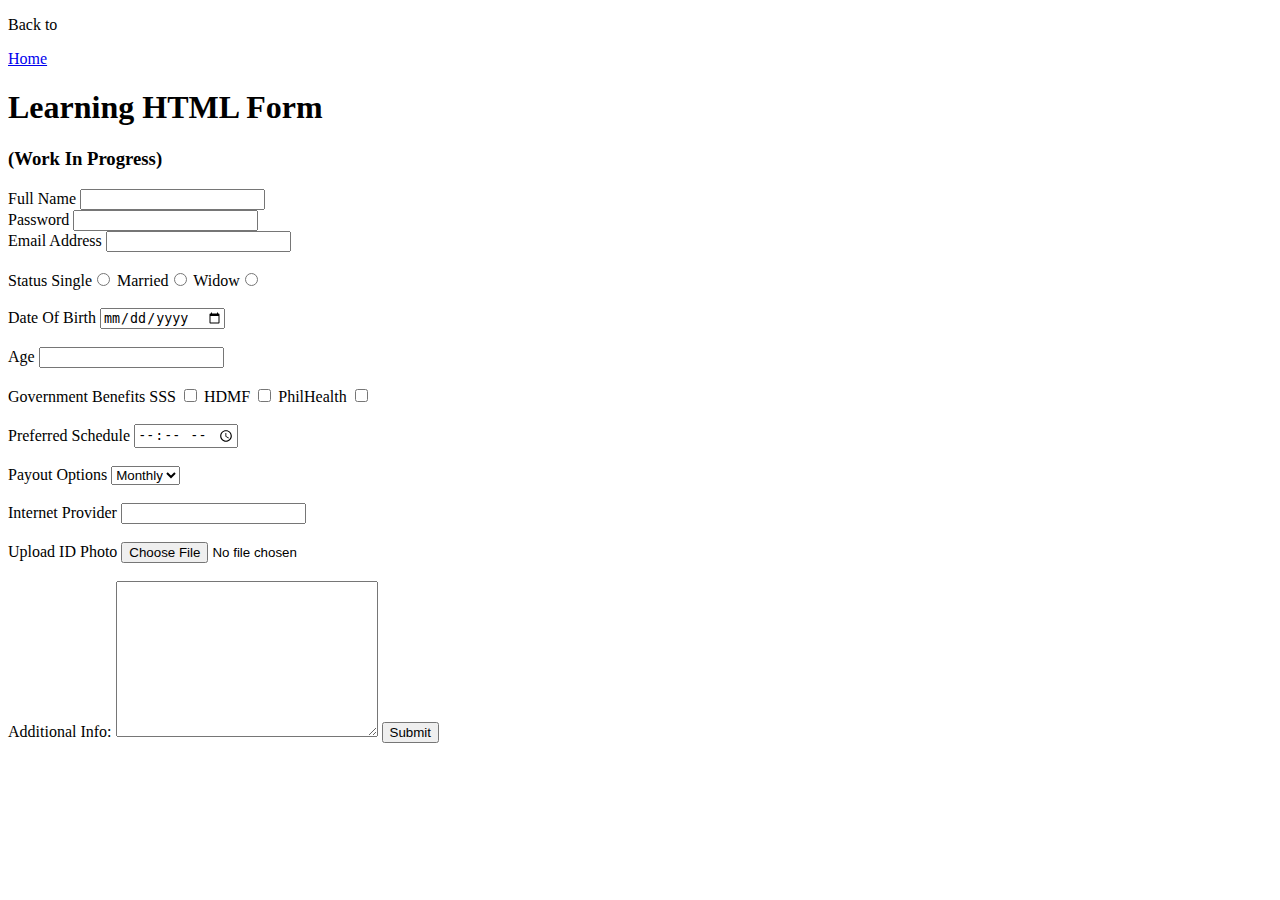
<file: exercise9.html>
<!DOCTYPE html>
<html lang="en">
<head>
    <meta charset="UTF-8">
    <meta http-equiv="X-UA-Compatible" content="IE=edge">
    <meta name="viewport" content="width=device-width, initial-scale=1.0">
    <title>HTML Forms (WIP)</title>
</head>
<body>
    <p>Back to</p><a href="https://marosaliegayla.github.io/Kodego-Exercises/">Home</a>

   <h1>Learning HTML Form</h1>
   <h3>(Work In Progress)</h3>
    <form>      
        <label>Full Name </label>
        <input type="text" required /> 
        <br>
        <label>Password </label> <input type="password" pattern="[a-z0-5]{8,}" required/>
        <br>
        <label>Email Address</label> <input type="email" required/>
        <br> <br>
        <label>Status</label> 
        <label>Single<input type="radio"></label>
        <label>Married<input type="radio"></label>
        <label>Widow<input type="radio"></label>
        <br> <br>
        <label>Date Of Birth</label> <input type="date" required>
        <br> <br>
        <label>Age</label> <input type="number">
        <br> <br>
        <label>Government Benefits</label>
        <label>SSS</label> <input type="checkbox">
        <label>HDMF</label> <input type="checkbox">
        <label>PhilHealth</label> <input type="checkbox">
        <br> <br>
        <label>Preferred Schedule</label> <input type="time">
        <br> <br>
        <label>Payout Options</label>
        <select name="payout" id="payout">
            <option value="monthly">Monthly</option>
            <option value="weekly">Weekly</option>
        </select>
        <br> <br>
        <label>Internet Provider</label> <input type="text">
        <br> <br>
        <label>Upload ID Photo</label> <input type="file" name="upload" id="upload">
        <br> <br>
        <label> Additional Info: </label>
        <textarea name="addinfo" id="addinfo" cols="30" rows="10"></textarea>
        <input type="submit">
    </form>
</body>
</html>
</file>
<file: css/exercise10.css>
body {
    background-color: #f6ebf4;
    color: #4b2673;
}

h1 { text-align: center; 
    color: #ed0b70;
    font-size: 75px;
    letter-spacing: 2px;
    padding: 0 5px;
    ;}


h2 { 
    background-image: linear-gradient(
        to right, #023b59, #ed0b70, #4b2673);
        border-radius: 6px;
        padding: 1px 2px; 
    color: #f6ebf4;
    font-size: 30px;
    text-align: center;
    letter-spacing: 10px;
    text-transform: uppercase;
}

p {
    text-align: justify;
    background-image: linear-gradient(
        to right, #fff, #fff, #fff);
        border-radius: 10px;
        padding: 3px 7px; 
        text-transform: lowercase;

}

img {
        display: block;
        margin-left: auto;
        margin-right: auto;
        width: 50%;
        border: 5px solid #023b59;
            max-width: 100%;
        max-height: 100%;
}

h3 { 
    color: #ed0b70
}
</file>
